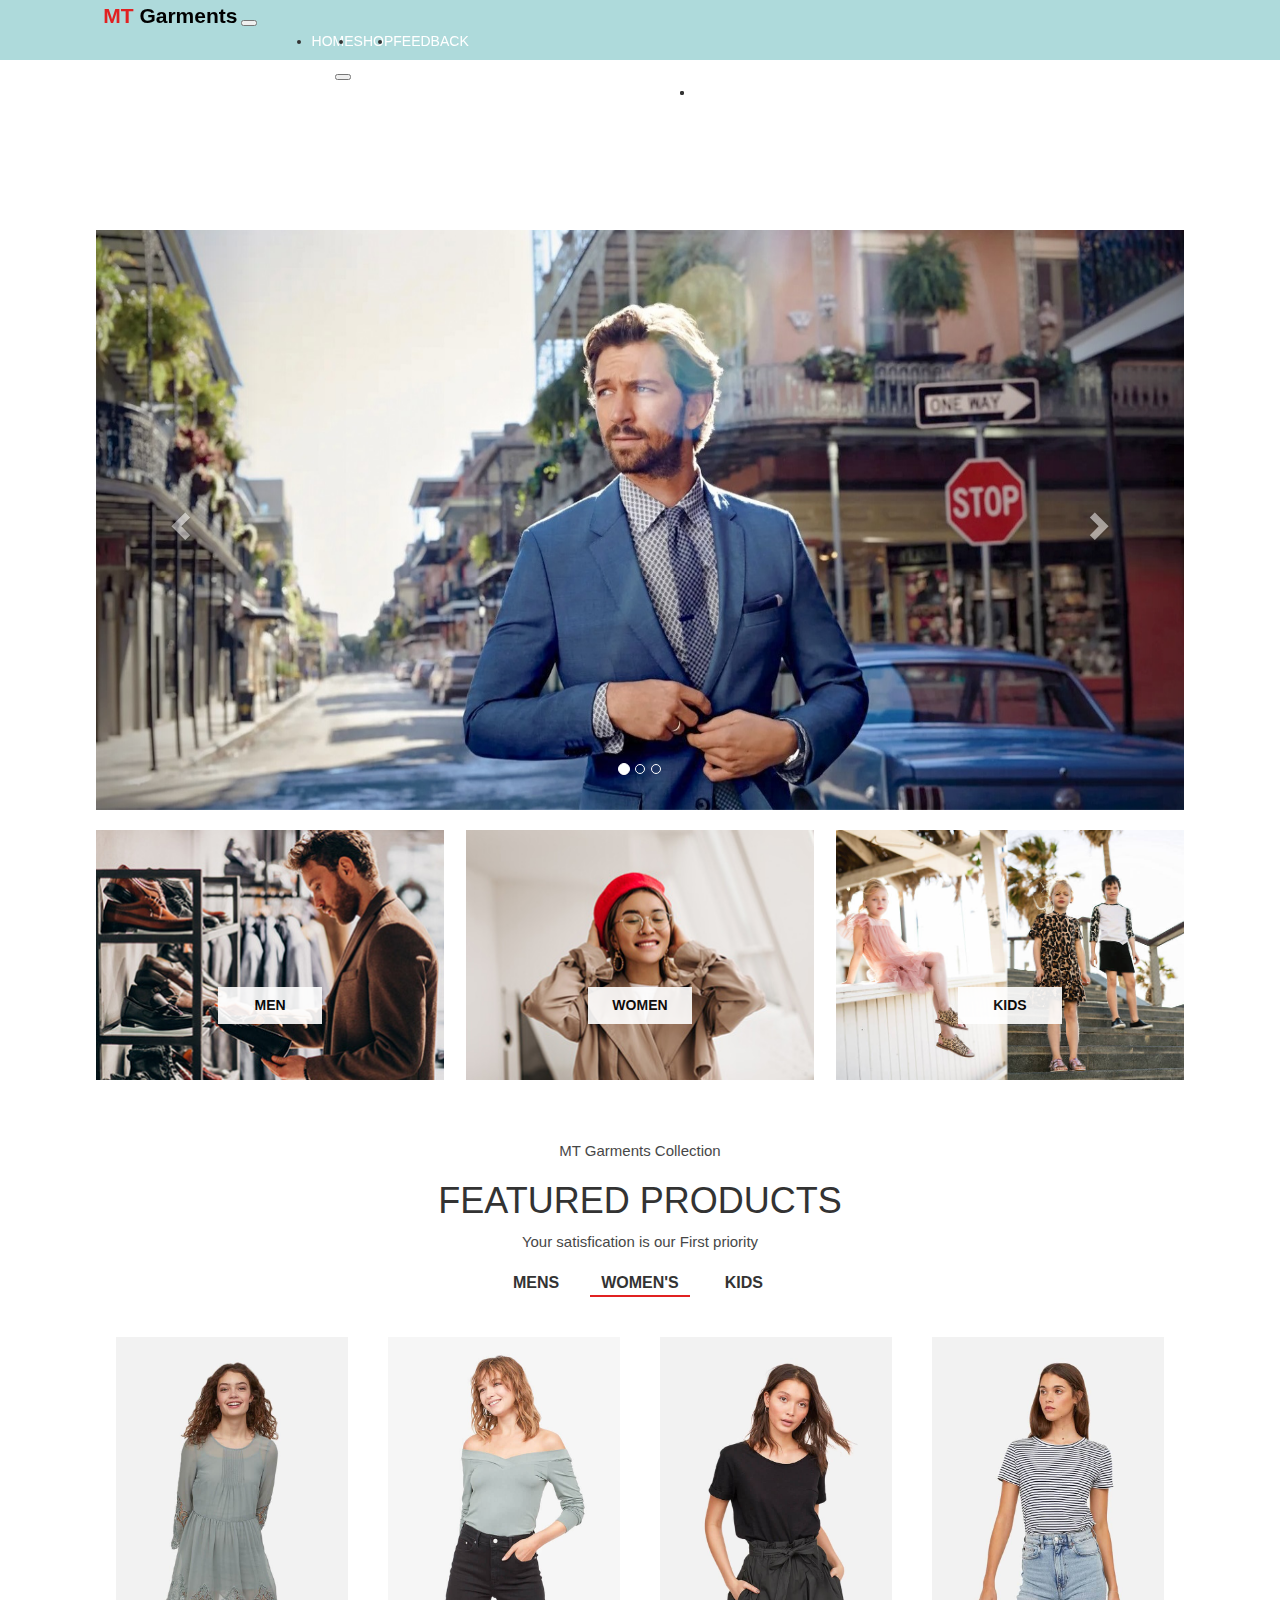
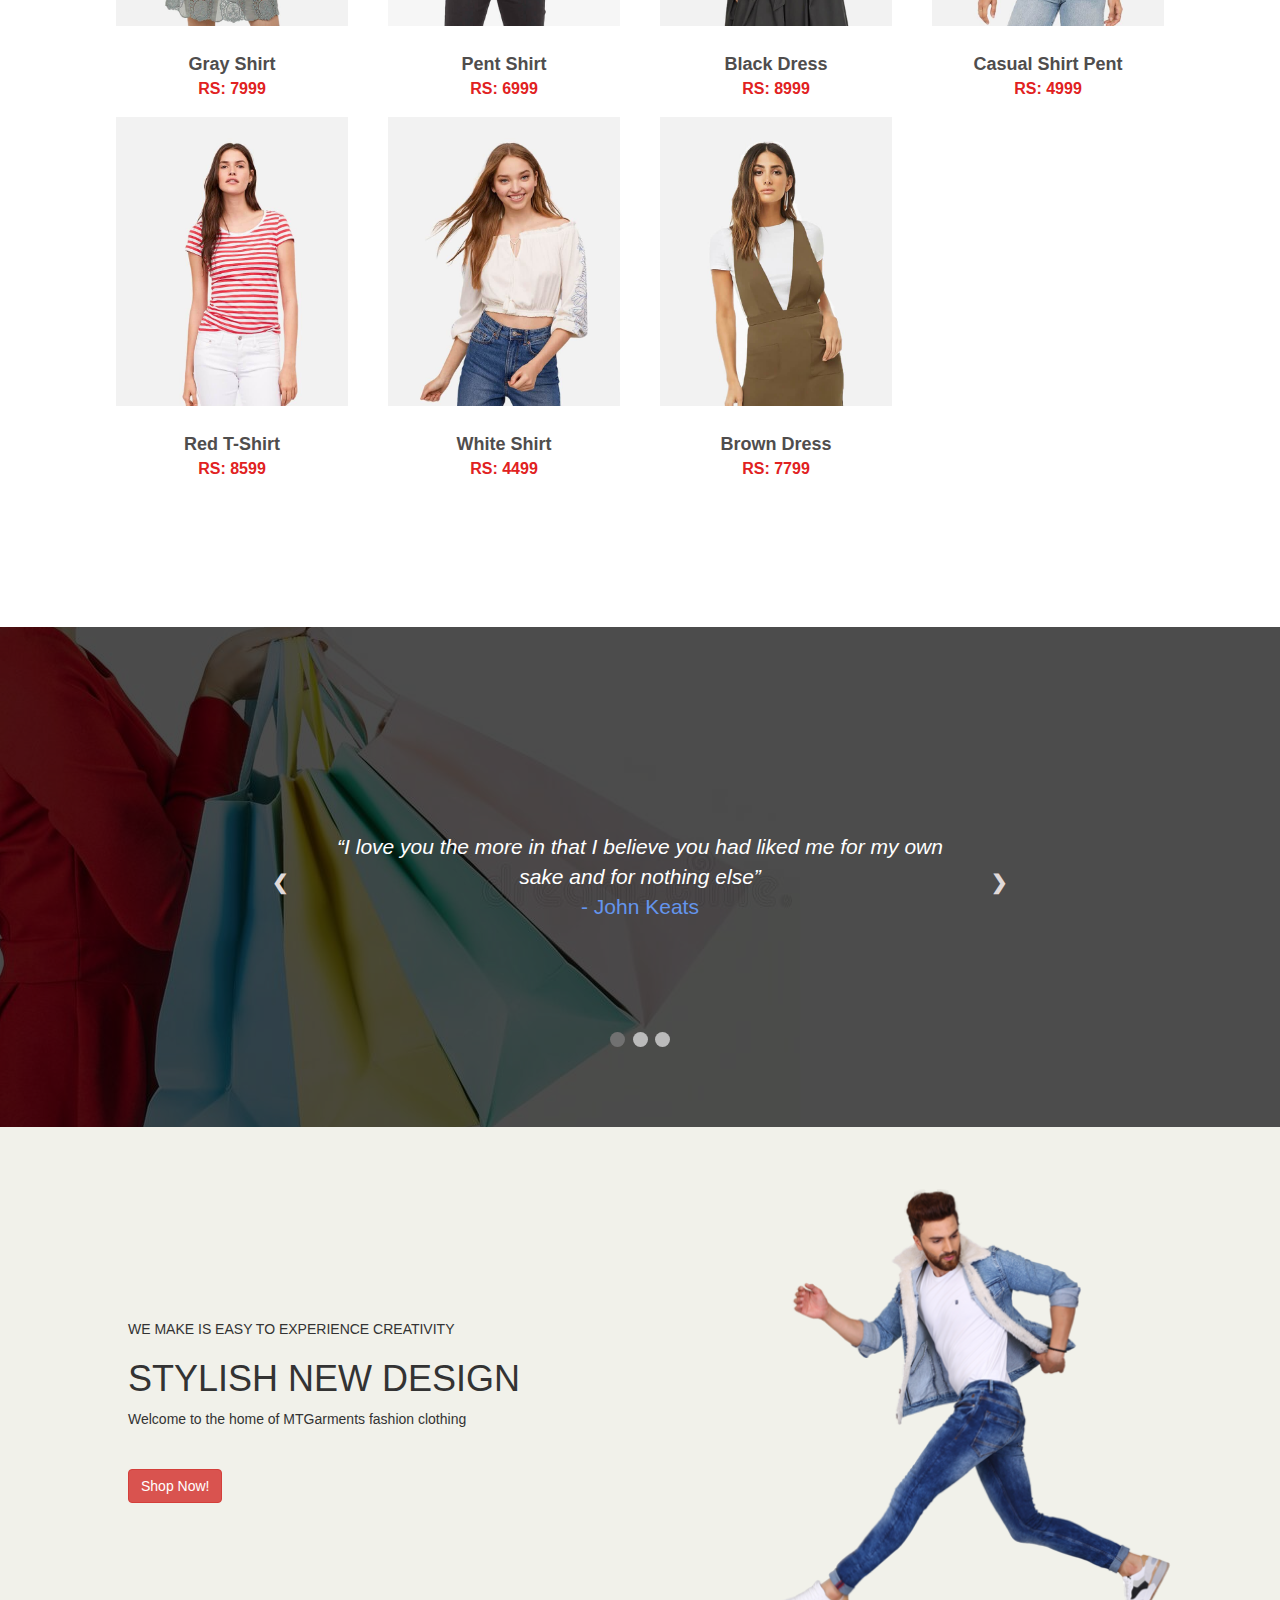
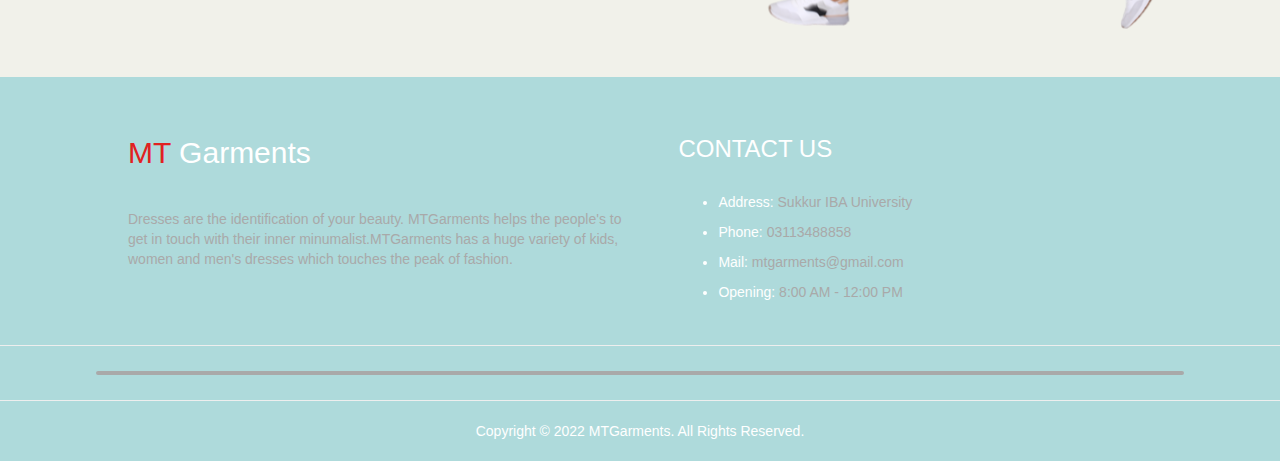
<file: project/index.html>
<!DOCTYPE html>
<html lang="en">
<head>
    <meta charset="UTF-8">
    <meta http-equiv="X-UA-Compatible" content="IE=edge">
    <meta name="viewport" content="width=device-width, initial-scale=1.0">
    <title>Document</title>
    <link rel="stylesheet" href="./CSS/index.css">
    <link rel="stylesheet" href="./CSS/cards.css">
    <link rel="stylesheet" href="./CSS/feedback.css">
    <link href="https://cdn.jsdelivr.net/npm/bootstrap@5.2.0/dist/css/bootstrap.min.css" rel="stylesheet" integrity="sha384-gH2yIJqKdNHPEq0n4Mqa/HGKIhSkIHeL5AyhkYV8i59U5AR6csBvApHHNl/vI1Bx" crossorigin="anonymous">
    <link rel="stylesheet" href="https://maxcdn.bootstrapcdn.com/bootstrap/3.4.1/css/bootstrap.min.css">
    <script src="https://ajax.googleapis.com/ajax/libs/jquery/3.6.0/jquery.min.js"></script>
    <script src="https://maxcdn.bootstrapcdn.com/bootstrap/3.4.1/js/bootstrap.min.js"></script>
</head>
<body id="background">

    
    <div style="background-color: white;">
          
        <nav class="navbar navbar-expand-lg navbar-dark bg-dark" style="margin-bottom: 0px; margin-top: 60px;">
          <span class="nav-text" href="#">Free shiping for all orders of RS: 10,000</span>
          <button class="navbar-toggler" type="button" data-toggle="collapse" data-target="#navbarNavDropdown" aria-controls="navbarNavDropdown" aria-expanded="false" aria-label="Toggle navigation">
            <span class="navbar-toggler-icon"></span>
          </button>
          <div class="collapse collapse1 navbar-collapse" id="navbarNavDropdown">
            <ul class="navbar-nav">
              <li class="nav-item active">
                <a class="nav-link" href="#"></a>
              </li>
              <li class="nav-item">
                <a class="nav-link" href="./contact.html">CONTACT US</a>
              </li>
            </ul>
          </div>
      </nav>

        <div style="height: 100px;"></div>

        <div class="head-cont">  
            <div id="myCarousel" class="carousel slide" data-ride="carousel">
              <!-- Indicators -->
              <ol class="carousel-indicators">
                <li data-target="#myCarousel" data-slide-to="0" class="active"></li>
                <li data-target="#myCarousel" data-slide-to="1"></li>
                <li data-target="#myCarousel" data-slide-to="2"></li>
              </ol>
          
              <!-- Wrapper for slides -->
              <div class="carousel-inner">
                <div class="item active">
                  <img src="./images/carousel6.jpg" alt="Los Angeles" style="width:100%; height: 580px;">
                </div>
          
                <div class="item">
                  <img src="./images/carousel3.jpg" alt="Los Angeles" style="width:100%; height: 580px;">
                </div>
              
                <div class="item">
                  <img src="./images/carousel2.jpg" alt="Los Angeles" style="width:100%; height: 580px;">
                </div>
              </div>
          
              <!-- Left and right controls -->
              <a class="left carousel-control" href="#myCarousel" data-slide="prev">
                <span class="glyphicon glyphicon-chevron-left"></span>
                <span class="sr-only">Previous</span>
              </a>
              <a class="right carousel-control" href="#myCarousel" data-slide="next">
                <span class="glyphicon glyphicon-chevron-right"></span>
                <span class="sr-only">Next</span>
              </a>
            </div>
                      
        </div>
    
        <div class="pic-cat " style="margin: 20px auto;">
            <div class="divider divider1">
              <div class="cat-container">
                <div class="MEN-Image">
                  <a href="#shoping-container"><button class="cat-btn">MEN</button></a>    
                </div>
              </div>
            </div>
            <div class="divider divider2">
              <div class="cat-container">
                <div class="WOMEN-Image">
                  <a href="#shoping-container"><button class="cat-btn">WOMEN</button></a>
                </div>
              </div>
            </div>
            <div class="divider divider1">
              <div class="cat-container">
                <div class="KIDS-Image">
                  <a href="#shoping-container"><button class="cat-btn">KIDS</button></a>
                </div>  
              </div>
            </div>
        </div>
    
        <div id="shoping-container">
            <div class="products">
              <span class="product-text">MT Garments Collection</span>        
              <h1>FEATURED PRODUCTS</h1>
              <span class="product-text">Your satisfication is our First priority</span>
            </div>
    
            <div style="clear: both;">
              <div class="product-cat">
                  <span class="product-item">MENS</span>
                  <span class="product-item">WOMEN'S</span>
                  <span class="product-item">KIDS</span>
              </div>
              <div class="items-container"></div>
            </div>
        </div>
        
    </div>
    
    <div class="review" id="feedback" style="background-image: url('./images/banner.jpg'); background-position: center; background-repeat: no-repeat;">
      <div class="overlay">
         <div class="review-contant">
          <div class="slideshow-container">

            <div class="mySlides">
              <q>I love you the more in that I believe you had liked me for my own sake and for nothing else</q>
              <p class="author">- John Keats</p>
            </div>
            
            <div class="mySlides">
              <q>But man is not made for defeat. A man can be destroyed but not defeated.</q>
              <p class="author">- Ernest Hemingway</p>
            </div>
            
            <div class="mySlides">
              <q>I love you the more in that I believe you had liked me for my own sake and for nothing else</q>
              <p class="author">- Thomas A. Edison</p>
            </div>
            
            <a class="prev" onclick="plusSlides(-1)">❮</a>
            <a class="next" onclick="plusSlides(1)">❯</a>
            
            </div>
            
            <div class="dot-container">
              <span class="dot" onclick="currentSlide(1)"></span> 
              <span class="dot" onclick="currentSlide(2)"></span> 
              <span class="dot" onclick="currentSlide(3)"></span> 
            </div>
            
         </div>         
      </div>
    </div>

    <section class="new-design" data-settings="{'background_background':'classic'}">
        <div class="design-text">
            <span>WE MAKE IS EASY TO EXPERIENCE CREATIVITY</span>
            <h1>STYLISH NEW DESIGN</h1>
            <span>Welcome to the home of MTGarments fashion clothing</span>
            <br><br><br>
            <a href="#shoping-container"><button class="btn btn-danger">Shop Now!</button></a>
        </div>
        <div class="design-image"></div>
    </section>

    <div class="navbar-fix">
      <nav class="navbar navbar-expand-lg navbar-light bg-light">
          <a class="nav-text1" href="./index.html"> <span class="change-color">MT</span> Garments</a>
          <button class="navbar-toggler" type="button" data-toggle="collapse" data-target="#navbarNavDropdown" aria-controls="navbarNavDropdown" aria-expanded="false" aria-label="Toggle navigation">
            <span class="navbar-toggler-icon"></span>
          </button>
          <div class="collapse navbar-collapse collapse2" id="navbarNavDropdown">
            <ul class="navbar-nav">
              <li class="nav-item">
                <a class="nav-link" href="./index.html">HOME</a>
              </li>
              <li class="nav-item">
                <a class="nav-link" href="#shoping-container">SHOP</a>
              </li>
              <li class="nav-item">
                <a class="nav-link" href="#feedback">FEEDBACK</a>
              </li>
            </ul>
          </div>
      </nav>    
    </div>

    <footer class="bg-dark">
        <div class="discription">
            <h2><span class="change-color">MT</span><span style="color: white;"> Garments</span></h2>
            <p>Dresses are the identification of  your beauty. MTGarments helps the people's to get in touch with their inner minumalist.MTGarments has a huge variety of kids, women and men's dresses which touches the peak of fashion.</p>
        </div>
        <div class="contacti-info">
            <a href="./contact.html" style="color: white;"><h3>CONTACT US</h3></a> 
            <div>
                <ul>
                    <li>Address: <span class="contact-text">Sukkur IBA University</span></li>
                    <li>Phone: <span class="contact-text">03113488858</span></li>
                    <li>Mail: <span class="contact-text">mtgarments@gmail.com</span></li>
                    <li>Opening: <span class="contact-text">8:00 AM - 12:00 PM</span></li>
                </ul>
            </div>
        </div>
        <div class="footer-line">
            <hr>
            <div class="middle-line">
                <hr>
            </div>
            <hr>     
        </div>
        <div class="copyright">
            <span>Copyright © 2022 MTGarments. All Rights Reserved.</span>
            <div id="my-data"></div>
        </div>
    </footer>
    <script src="./JS/cards.js"></script>
    <script src="./JS/feedback.js"></script>
    <script src="./JS/product.js"></script>
</body>
</html>
</file>
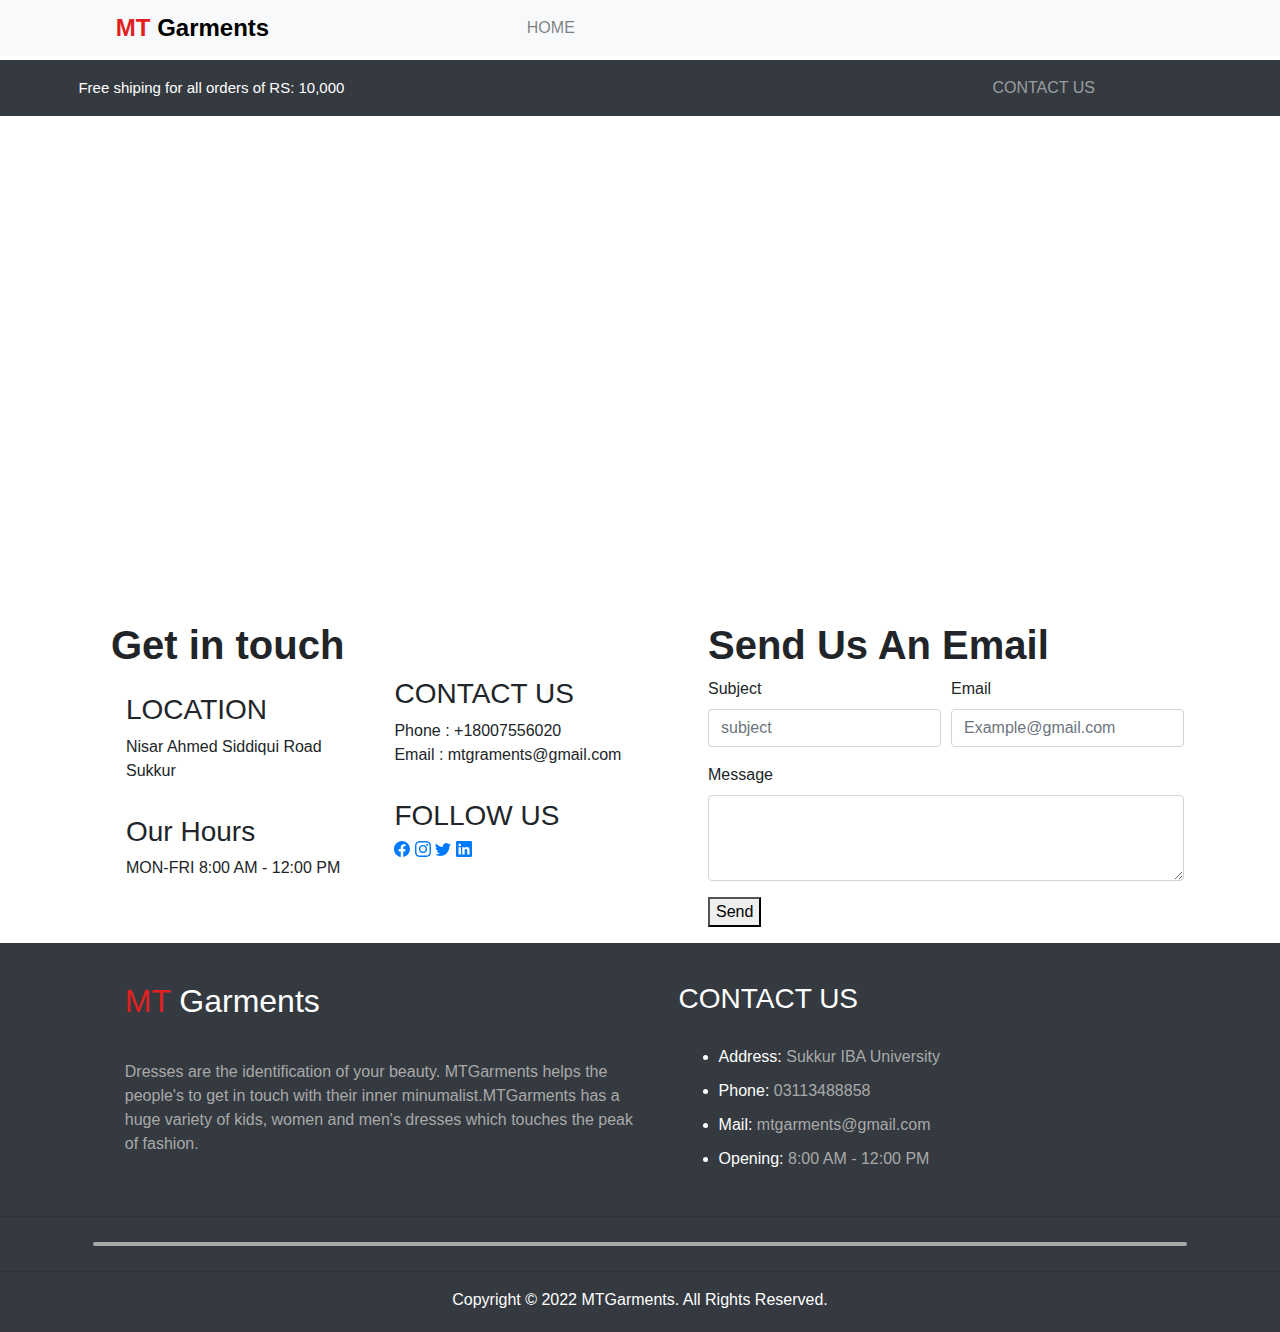
<file: project/contact.html>
<!DOCTYPE html>
<html lang="en">
<head>
    <meta charset="UTF-8">
    <meta http-equiv="X-UA-Compatible" content="IE=edge">
    <meta name="viewport" content="width=device-width, initial-scale=1.0">
    <link rel="stylesheet" href="https://cdn.jsdelivr.net/npm/bootstrap@4.0.0/dist/css/bootstrap.min.css" integrity="sha384-Gn5384xqQ1aoWXA+058RXPxPg6fy4IWvTNh0E263XmFcJlSAwiGgFAW/dAiS6JXm" crossorigin="anonymous">
    <link rel="stylesheet" href="./CSS/index.css">
    <script src="https://smtpjs.com/v3/smtp.js"></script>
    <style>
        
        .main-container{
          width: 85%;
          margin: 0px auto;
        }
    </style>
    <title>Contact us</title>
</head>
<body>

  <nav class="navbar navbar-expand-lg navbar-dark bg-dark" style="margin-bottom: 0px; margin-top: 60px;">
    <span class="nav-text" href="#">Free shiping for all orders of RS: 10,000</span>
    <button class="navbar-toggler" type="button" data-toggle="collapse" data-target="#navbarNavDropdown" aria-controls="navbarNavDropdown" aria-expanded="false" aria-label="Toggle navigation">
      <span class="navbar-toggler-icon"></span>
    </button>
    <div class="collapse collapse1 navbar-collapse" id="navbarNavDropdown">
      <ul class="navbar-nav">
        <li class="nav-item active">
          <a class="nav-link" href="#"></a>
        </li>
        <li class="nav-item">
          <a class="nav-link" href="./contact.html">CONTACT US</a>
        </li>
      </ul>
    </div>
</nav>
    
  <div class=" my-4 " style="width: 100%;">
    <!--Google map-->
    <iframe src="https://www.google.com/maps/embed?pb=!1m14!1m8!1m3!1d14126.772346850434!2d68.8191347!3d27.7267609!3m2!1i1024!2i768!4f13.1!3m3!1m2!1s0x0%3A0x6a57455ae708c7b!2sSukkur%20IBA%20University!5e0!3m2!1sen!2s!4v1660286606788!5m2!1sen!2s" width="100%" height="450" style="border:0;" allowfullscreen="" loading="lazy" referrerpolicy="no-referrer-when-downgrade"></iframe>
<!--Google Maps-->

  </div>



  <div class="main-container">
    <div class="row" >
      <div class="col">
        <div  style="float: right;">
            <h1 class="font-weight-bold">Send Us An Email</h1>
            <form onsubmit="sendemail(); rest(); return false; " >
                <div class="form-row">
                  <div class="form-group col-md-6">
                    <label for="Subject">Subject</label>
                    <input type="text" class="form-control" id="subject" placeholder="subject">
                  </div>
                  <div class="form-group col-md-6">
                    <label for="inputEmail4">Email</label>
                  
                    <input type="email" class="form-control" id="email" placeholder="Example@gmail.com">
                  </div>
                </div>
                <div class="form-group">
                  <label for="inputAddress">Message</label>
                  <textarea class="form-control" id="message" rows="3"></textarea>
                </div>
                <div class="form-group">
                <button type="submit"> Send </button>
              </form>
              
          </div>
      </div>
      <div class="col">
        <div style="float:left;">
            <h1 class="font-weight-bold">Get in touch</h1>
                <div class="container">
                  <div class="row">
                    <div class="col">
                  <p>
                   <h3> LOCATION</h3>
                   Nisar Ahmed Siddiqui
                   Road Sukkur
                  </p>
                 </div>
                 <br>
                 <CONTACT class="col">
                   <h3>CONTACT US</h3>
                   Phone : +18007556020
                   <br>
                   Email : mtgraments@gmail.com
                 </div>
               </div>
               <div class="container">
                   <div class="row">
                     <div class="col">
                       <p>
                           <h3> Our Hours</h3>
                           MON-FRI 8:00 AM - 12:00 PM
                           <br>
                        
                       </p>
                     </div>
                     <div class="col">
                       <h3>FOLLOW US</h3>
                       <a href="https://www.facebook.com/abdulsammad.chandio?_rdc=1&_rdr">
                       <svg xmlns="http://www.w3.org/2000/svg" width="16" height="16" fill="currentColor" class="bi bi-facebook" viewBox="0 0 16 16">
                        <path d="M16 8.049c0-4.446-3.582-8.05-8-8.05C3.58 0-.002 3.603-.002 8.05c0 4.017 2.926 7.347 6.75 7.951v-5.625h-2.03V8.05H6.75V6.275c0-2.017 1.195-3.131 3.022-3.131.876 0 1.791.157 1.791.157v1.98h-1.009c-.993 0-1.303.621-1.303 1.258v1.51h2.218l-.354 2.326H9.25V16c3.824-.604 6.75-3.934 6.75-7.951z"/>
                      </svg>
                    </a>

                    <a href="https://www.instagram.com/accounts/login/?next=/i_am_samadchandio/">
                        <svg xmlns="http://www.w3.org/2000/svg" width="16" height="16" fill="currentColor" class="bi bi-instagram" viewBox="0 0 16 16">
                            <path d="M8 0C5.829 0 5.556.01 4.703.048 3.85.088 3.269.222 2.76.42a3.917 3.917 0 0 0-1.417.923A3.927 3.927 0 0 0 .42 2.76C.222 3.268.087 3.85.048 4.7.01 5.555 0 5.827 0 8.001c0 2.172.01 2.444.048 3.297.04.852.174 1.433.372 1.942.205.526.478.972.923 1.417.444.445.89.719 1.416.923.51.198 1.09.333 1.942.372C5.555 15.99 5.827 16 8 16s2.444-.01 3.298-.048c.851-.04 1.434-.174 1.943-.372a3.916 3.916 0 0 0 1.416-.923c.445-.445.718-.891.923-1.417.197-.509.332-1.09.372-1.942C15.99 10.445 16 10.173 16 8s-.01-2.445-.048-3.299c-.04-.851-.175-1.433-.372-1.941a3.926 3.926 0 0 0-.923-1.417A3.911 3.911 0 0 0 13.24.42c-.51-.198-1.092-.333-1.943-.372C10.443.01 10.172 0 7.998 0h.003zm-.717 1.442h.718c2.136 0 2.389.007 3.232.046.78.035 1.204.166 1.486.275.373.145.64.319.92.599.28.28.453.546.598.92.11.281.24.705.275 1.485.039.843.047 1.096.047 3.231s-.008 2.389-.047 3.232c-.035.78-.166 1.203-.275 1.485a2.47 2.47 0 0 1-.599.919c-.28.28-.546.453-.92.598-.28.11-.704.24-1.485.276-.843.038-1.096.047-3.232.047s-2.39-.009-3.233-.047c-.78-.036-1.203-.166-1.485-.276a2.478 2.478 0 0 1-.92-.598 2.48 2.48 0 0 1-.6-.92c-.109-.281-.24-.705-.275-1.485-.038-.843-.046-1.096-.046-3.233 0-2.136.008-2.388.046-3.231.036-.78.166-1.204.276-1.486.145-.373.319-.64.599-.92.28-.28.546-.453.92-.598.282-.11.705-.24 1.485-.276.738-.034 1.024-.044 2.515-.045v.002zm4.988 1.328a.96.96 0 1 0 0 1.92.96.96 0 0 0 0-1.92zm-4.27 1.122a4.109 4.109 0 1 0 0 8.217 4.109 4.109 0 0 0 0-8.217zm0 1.441a2.667 2.667 0 1 1 0 5.334 2.667 2.667 0 0 1 0-5.334z"/>
                          </svg>
                    </a>

                    <a href="https://twitter.com/ChandioSamad1">
                        <svg xmlns="http://www.w3.org/2000/svg" width="16" height="16" fill="currentColor" class="bi bi-twitter" viewBox="0 0 16 16">
                            <path d="M5.026 15c6.038 0 9.341-5.003 9.341-9.334 0-.14 0-.282-.006-.422A6.685 6.685 0 0 0 16 3.542a6.658 6.658 0 0 1-1.889.518 3.301 3.301 0 0 0 1.447-1.817 6.533 6.533 0 0 1-2.087.793A3.286 3.286 0 0 0 7.875 6.03a9.325 9.325 0 0 1-6.767-3.429 3.289 3.289 0 0 0 1.018 4.382A3.323 3.323 0 0 1 .64 6.575v.045a3.288 3.288 0 0 0 2.632 3.218 3.203 3.203 0 0 1-.865.115 3.23 3.23 0 0 1-.614-.057 3.283 3.283 0 0 0 3.067 2.277A6.588 6.588 0 0 1 .78 13.58a6.32 6.32 0 0 1-.78-.045A9.344 9.344 0 0 0 5.026 15z"/>
                          </svg>
                    </a>
                    <a href="https://www.linkedin.com/in/abdul-samad-98b1071b9/">
                        <svg xmlns="http://www.w3.org/2000/svg" width="16" height="16" fill="currentColor" class="bi bi-linkedin" viewBox="0 0 16 16">
                            <path d="M0 1.146C0 .513.526 0 1.175 0h13.65C15.474 0 16 .513 16 1.146v13.708c0 .633-.526 1.146-1.175 1.146H1.175C.526 16 0 15.487 0 14.854V1.146zm4.943 12.248V6.169H2.542v7.225h2.401zm-1.2-8.212c.837 0 1.358-.554 1.358-1.248-.015-.709-.52-1.248-1.342-1.248-.822 0-1.359.54-1.359 1.248 0 .694.521 1.248 1.327 1.248h.016zm4.908 8.212V9.359c0-.216.016-.432.08-.586.173-.431.568-.878 1.232-.878.869 0 1.216.662 1.216 1.634v3.865h2.401V9.25c0-2.22-1.184-3.252-2.764-3.252-1.274 0-1.845.7-2.165 1.193v.025h-.016a5.54 5.54 0 0 1 .016-.025V6.169h-2.4c.03.678 0 7.225 0 7.225h2.4z"/>
                          </svg>
                    </a>
                     </div>
                  </div>
                 
              </div>
           
       </div>
      </div>
    </div>
    </div>


    <div class="navbar-fix">
      <nav class="navbar navbar-expand-lg navbar-light bg-light">
          <a class="nav-text1" href="./index.html"> <span class="change-color">MT</span> Garments</a>
          <button class="navbar-toggler" type="button" data-toggle="collapse" data-target="#navbarNavDropdown" aria-controls="navbarNavDropdown" aria-expanded="false" aria-label="Toggle navigation">
            <span class="navbar-toggler-icon"></span>
          </button>
          <div class="collapse navbar-collapse collapse2" id="navbarNavDropdown">
            <ul class="navbar-nav">
              <li class="nav-item">
                <a class="nav-link" href="./index.html">HOME</a>
              </li>
            </ul>
          </div>
      </nav>    
    </div>
  
    <div style="clear: both; margin-left: -100px; margin-right: -100px;">
    <footer class="bg-dark">
      <div class="discription">
          <h2><span class="change-color">MT</span><span style="color: white;"> Garments</span></h2>
          <p>Dresses are the identification of  your beauty. MTGarments helps the people's to get in touch with their inner minumalist.MTGarments has a huge variety of kids, women and men's dresses which touches the peak of fashion.</p>
      </div>
      <div class="contacti-info">
          <a href="./contact.html" style="color: white;"><h3>CONTACT US</h3></a> 
          <div>
              <ul>
                  <li>Address: <span class="contact-text">Sukkur IBA University</span></li>
                  <li>Phone: <span class="contact-text">03113488858</span></li>
                  <li>Mail: <span class="contact-text">mtgarments@gmail.com</span></li>
                  <li>Opening: <span class="contact-text">8:00 AM - 12:00 PM</span></li>
              </ul>
          </div>
      </div>
      <div class="footer-line">
          <hr>
          <div class="middle-line">
              <hr>
          </div>
          <hr>     
      </div>
      <div class="copyright">
          <span>Copyright © 2022 MTGarments. All Rights Reserved.</span>
      </div>
  </footer>
  </div>  
  


    
<link href="//maxcdn.bootstrapcdn.com/bootstrap/4.1.1/css/bootstrap.min.css" rel="stylesheet" id="bootstrap-css">
<script src="//maxcdn.bootstrapcdn.com/bootstrap/4.1.1/js/bootstrap.min.js"></script>
<script src="//cdnjs.cloudflare.com/ajax/libs/jquery/3.2.1/jquery.min.js"></script>
<!------ Include the above in your HEAD tag ---------->

<script src="https://smtpjs.com/v3/smtp.js">
</script>

<script>
 function sendemail(){
  Email.send({
    Host : "smtp.gamil.com",
    Username : "mtgarments6@gmail.com",
    Password : "nmnbpyjwxzqmxznc",
    To : 'mtgarments6@gmail.com',
    From : document.getElementById("email").value,
    Subject : document.getElementById("subject").value,
    Body : "And this is the body"
}).then(
  message => alert(message)
);
}

</script>

</script>


</body>
</html>
</file>
<file: project/CSS/index.css>
#background{
    /* background-image: url("C:\\Users\\Muhamamd\\Desktop\\MTGarments\\background.jpg");
    background-repeat: no-repeat;
    background-size: 100% */
    /* background-color: #cccccc; */
    background-color:rgb(174, 218, 219);
}

.collapse1{
    margin-left: 50%;
}

.nav-text{
    margin-left: 5%;
    font-size: 15px;
    font-weight:500;
    text-decoration: none;
    color: white;
}

.nav-link{
    color: white;
}

.nav-text1{
    margin-left: 8%;
    font-size: 150%;
    font-weight:bold;
    text-decoration: none;
    color:black
}

.navbar-fix{
    position: fixed;
    left: 0px;
    top: 0px;
    width: 100%;
    
}

.change-color{
    color: rgb(225, 33, 33);
}

.collapse2{
    margin-left: 20%;
}

.head-cont{
    width: 85%;
    height: 580px;
    margin: 20px auto;
}

.pic-cat{
    width: 85%;
    height: 250px;
    /* margin: 20px auto; */
    /* background-color: aqua; */
}

.divider{
    width: 32%;
    height: 100%;
}

.divider1{
    float: left;
}
.divider2{
    float: left;
    margin: 0px 2%;
}

.cat-container{
    overflow:hidden;
    width: 100%;
    height: 100%;
}

.MEN-Image{
    width: 100%;
    height: 100%;
    background-image: url("..\\images\\MEN.jpg");
    background-repeat: no-repeat;
    background-size: 100%;
    -webkit-transition: all .5s ease;
  -moz-transition: all .5s ease;
  -ms-transition: all .5s ease;
  -o-transition: all .5s ease;
  transition: all .5s ease;
}

.MEN-Image:hover {  
    -webkit-transform: scale(1.2);
    -moz-transform: scale(1.2);
    -o-transform: scale(1.2);
    -ms-transform: scale(1.2); /* IE 9 */ 
    transform: scale(1.2);
}

.WOMEN-Image{
    width: 100%;
    height: 100%;
    background-image: url("..\\images\\WOMEN.jpg");
    background-repeat: no-repeat;
    background-size: 100%;
    -webkit-transition: all .5s ease;
    -moz-transition: all .5s ease;
    -ms-transition: all .5s ease;
    -o-transition: all .5s ease;
    transition: all .5s ease;
}
.WOMEN-Image:hover {  
    -webkit-transform: scale(1.2);
    -moz-transform: scale(1.2);
    -o-transform: scale(1.2);
    -ms-transform: scale(1.2); /* IE 9 */ 
    transform: scale(1.2);
}

.KIDS-Image{
    width: 100%;
    height: 100%;
    background-image: url("..\\images\\KIDS.jpg");
    background-repeat: no-repeat;
    background-size: 100%;
    -webkit-transition: all .5s ease;
    -moz-transition: all .5s ease;
    -ms-transition: all .5s ease;
    -o-transition: all .5s ease;
    transition: all .5s ease;
}
.KIDS-Image:hover {  
    -webkit-transform: scale(1.2);
    -moz-transform: scale(1.2);
    -o-transform: scale(1.2);
    -ms-transform: scale(1.2); /* IE 9 */ 
    transform: scale(1.2);
}

.cat-btn{
    width: 30%;
    height: 15%;
    border: none;
    background-color: white;
    color: black;
    margin-top: 45%;
    margin-left: 35%;
    opacity: 0.9;
    font-weight: bold;
}

.cat-btn:hover{
    color: white;
    background-color: rgb(225, 33, 33);
    opacity: 1;
}


.items-container{
    width: 85%;
    margin: 0px auto;
    padding-bottom: 50px;
    clear: both;
}

.cont-height{
    height: 450px;
}

.cont-height1{
    height: 900px;
}


.cont-height2{
    height: 1300px;
}


.products{
    text-align: center;
    padding-top: 40px;
}

.product-text{
    font-family:'Trebuchet MS', 'Lucida Sans Unicode', 'Lucida Grande', 'Lucida Sans', Arial, sans-serif;
    font-size: 15px;
    opacity: 0.9;

}

.product-cat{
    padding-top: 20px;
    padding-bottom: 30px;
    text-align: center;
    background-color:white;
}

.product-item{
    font-size: 16px;
    font-weight: bold;
    width: 100px;
    display: inline-block;
}

.product-item:hover{
    border-bottom: 2px solid rgb(225, 33, 33);
}

.review{
    width: 100%;
    height: 500px;
}

.review-contant{
    width: 60%;
    height: 80%;
    position: absolute;
    left: 20%;
    top: 25%;
}


.overlay{
    width: 100%;
    height: 100%;
    position: relative;
    background: transparent;
}

.overlay::before{
    content: '';
    width: 100%;
    height: 100%;
    position: absolute;
    background: rgba(0, 0, 0, .7);
}

.overlay h1{
    color:white;
    position: absolute;
    text-align: center;
}

.new-design{
    width: 100%;
    height: 550px;
    background-color: rgb(241, 241, 234);
}

.design-text{
    width: 600px;
    /* background-color: aquamarine; */
    padding-top: 15%;
    padding-left: 10%;
    float: left;
}

.design-image{
    width: 500px;
    height: 500px;
    float: right;
    background-image: url("..\\images\\design.png");
    background-repeat: no-repeat;
    background-size: 100%;
    margin-top: 3%;
    margin-right: 5%;
}



.discription{
    width: 40%;
    /* background-color: aqua; */
    color: white;
    float: left;
    margin-left: 10%;
    margin-top: 3%;
}

.discription p{
    margin-top: 40px;
    color:darkgray;
}

.contacti-info{
    width: 40%;
    float: left;
    margin-left: 3%;
    margin-top: 3%;
    color: white;
}

.contacti-info li{
    margin-bottom: 10px;
}

.contacti-info ul{
    margin-top: 30px;
}

.contact-text{
    color: darkgray;
}

.footer-line{
    clear: both;
    padding-top: 1%;
}

.footer-line hr{
    color:darkgray;
}

.middle-line{
    width: 85%;
    margin: 25px auto;
}

.middle-line hr{
    border: 2px solid darkgray;
    border-radius: 10px;
}

.copyright{
    color: white;
    text-align: center;
    padding-bottom: 20px;
}
</file>
<file: project/CSS/cards.css>
.card1{
    width: 100%;
    height: 360px;
    /* border: 2px solid black; */
    background-color: white;
    margin-top: 10px;
    margin-bottom: 10px;
}


.card2{
    /* background-color: aqua; */
    width: 96%;
    height: 300px;
    margin: 0px auto;
}

.card-text{
    text-align: center;
    padding-top: 15px;
}

.card1 a{
    text-decoration: none;
    font-size: 18px;
    font-weight: bold;
    color:rgb(79, 77, 77);
    font-family:'Gill Sans', 'Gill Sans MT', Calibri, 'Trebuchet MS', sans-serif;
}

.card1 span{
    font-family:'Gill Sans', 'Gill Sans MT', Calibri, 'Trebuchet MS', sans-serif;
    font-size: 16px;
    font-weight: bold;
    color: rgb(225, 33, 33);
}
</file>
<file: project/CSS/feedback.css>
/* Slideshow container */
.slideshow-container {
  position: relative;
}

/* Slides */
.mySlides {
  display: none;
  padding: 80px;
  text-align: center;
  font-size: 1.5em;
  color: white;
}

/* Next & previous buttons */
.prev, .next {
  cursor: pointer;
  position: absolute;
  top: 50%;
  width: auto;
  margin-top: -30px;
  padding: 16px;
  color: rgb(224, 217, 217);
  font-weight: bold;
  font-size: 20px;
  border-radius: 0 3px 3px 0;
  user-select: none;
}

/* Position the "next button" to the right */
.next {
  position: absolute;
  right: 0;
  border-radius: 3px 0 0 3px;
}

/* On hover, add a black background color with a little bit see-through */
.prev:hover, .next:hover {
  /* background-color: rgba(0,0,0,0.8); */
  color: white;
}

/* The dot/bullet/indicator container */
.dot-container {
    text-align: center;
    padding: 20px;
    /* background: #ddd; */
}

/* The dots/bullets/indicators */
.dot {
  cursor: pointer;
  height: 15px;
  width: 15px;
  margin: 0 2px;
  background-color: #bbb;
  border-radius: 50%;
  display: inline-block;
  transition: background-color 0.6s ease;
}

/* Add a background color to the active dot/circle */
.active, .dot:hover {
  background-color: #717171;
}

/* Add an italic font style to all quotes */
q {font-style: italic;}

/* Add a blue color to the author */
.author {color: cornflowerblue;}
</file>
